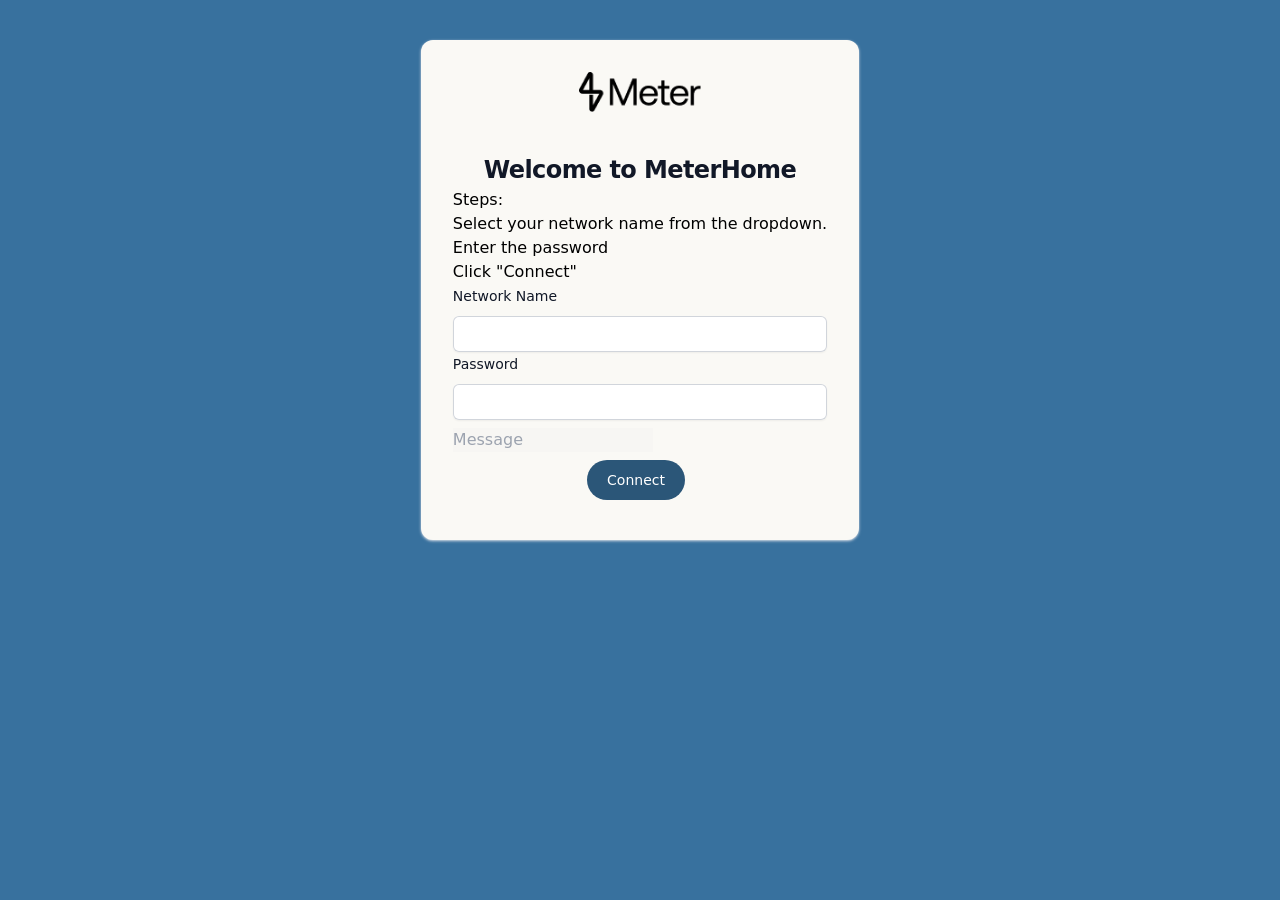
<file: components/fs_image/src/index.html>
<!doctype html>
<html>
<head>
  <meta charset="UTF-8">
  <meta name="viewport" content="width=device-width, initial-scale=1.0">
  <link href="./output.css" rel="stylesheet">
  <link rel="icon" href="[data-uri]">
  <title>MeterHome</title>
</head>
<body class="antialiased bg-azure-300 flex items-center">
    
    <div class="max-w-lg mx-auto my-10 bg-mh-white p-8 rounded-xl shadow shadow-slate-300">
        <div class=" mx-auto ">
            <div class="sm:mx-auto sm:w-full sm:max-w-sm">
                 <img class="mx-auto h-10 w-auto" alt="" src="[data-uri]" />
                 <h2 class="mt-10 text-center text-2xl/9 font-bold tracking-tight text-gray-900">Welcome to MeterHome</h2>
                 <span class="mt-10 text-center">Steps:</span>
                 <ul>
                    <li>Select your network name from the dropdown.</li>
                    <li>Enter the password</li>
                    <li>Click "Connect" </li>
                 </ul>
                </div>
            
            <div>
                <label for="ssid" class="block text-sm/6 font-medium text-gray-900">Network Name</label>
                <div class="mt-2">
                <input id="ssid" name="ssid" type="text"  required class="block w-full rounded-md border-0 py-1.5 text-gray-900 shadow-sm ring-1 ring-inset ring-gray-300 placeholder:text-gray-400 focus:ring-2 focus:ring-inset focus:ring-indigo-600 sm:text-sm/6">
                <span id="show-wifi-list" class="icon"></span>
                </div>
            </div>

            <div>
                <div class="flex items-center justify-between">
                <label for="password" class="block text-sm/6 font-medium text-gray-900">Password</label>
            
                </div>
                <div class="mt-2">
                <input id="password" name="password" type="password" autocomplete="current-password" required class="block w-full rounded-md border-0 py-1.5 text-gray-900 shadow-sm ring-1 ring-inset ring-gray-300 placeholder:text-gray-400 focus:ring-2 focus:ring-inset focus:ring-indigo-600 sm:text-sm/6">
                </div>
                <div class="my-2"><input id="message" disabled type="text" readonly placeholder="Message" /></div>
            </div>
            <div class="text-center mx-auto"><button id="start-connect"  
                type="button" class="text-white bg-azure hover:bg-azure-800 focus:outline-none focus:ring-4 focus:ring-azure-300 font-medium rounded-full text-sm px-5 py-2.5 text-center me-2 mb-2 dark:bg-azure-600 dark:hover:bg-azure-700 dark:focus:ring-azure-800" onclick="postNetworkData()">Connect</button>
            </div>
            
        </div>
    </div>

   </body>
</body>
</html>

<script src="./script.js"></script>
</file>
<file: components/fs_image/src/output.css>
*, ::before, ::after {
    --tw-border-spacing-x: 0;
    --tw-border-spacing-y: 0;
    --tw-translate-x: 0;
    --tw-translate-y: 0;
    --tw-rotate: 0;
    --tw-skew-x: 0;
    --tw-skew-y: 0;
    --tw-scale-x: 1;
    --tw-scale-y: 1;
    --tw-pan-x:  ;
    --tw-pan-y:  ;
    --tw-pinch-zoom:  ;
    --tw-scroll-snap-strictness: proximity;
    --tw-gradient-from-position:  ;
    --tw-gradient-via-position:  ;
    --tw-gradient-to-position:  ;
    --tw-ordinal:  ;
    --tw-slashed-zero:  ;
    --tw-numeric-figure:  ;
    --tw-numeric-spacing:  ;
    --tw-numeric-fraction:  ;
    --tw-ring-inset:  ;
    --tw-ring-offset-width: 0px;
    --tw-ring-offset-color: #fff;
    --tw-ring-color: rgb(59 130 246 / 0.5);
    --tw-ring-offset-shadow: 0 0 #0000;
    --tw-ring-shadow: 0 0 #0000;
    --tw-shadow: 0 0 #0000;
    --tw-shadow-colored: 0 0 #0000;
    --tw-blur:  ;
    --tw-brightness:  ;
    --tw-contrast:  ;
    --tw-grayscale:  ;
    --tw-hue-rotate:  ;
    --tw-invert:  ;
    --tw-saturate:  ;
    --tw-sepia:  ;
    --tw-drop-shadow:  ;
    --tw-backdrop-blur:  ;
    --tw-backdrop-brightness:  ;
    --tw-backdrop-contrast:  ;
    --tw-backdrop-grayscale:  ;
    --tw-backdrop-hue-rotate:  ;
    --tw-backdrop-invert:  ;
    --tw-backdrop-opacity:  ;
    --tw-backdrop-saturate:  ;
    --tw-backdrop-sepia:  ;
    --tw-contain-size:  ;
    --tw-contain-layout:  ;
    --tw-contain-paint:  ;
    --tw-contain-style:  ;
  }
  
  ::backdrop {
    --tw-border-spacing-x: 0;
    --tw-border-spacing-y: 0;
    --tw-translate-x: 0;
    --tw-translate-y: 0;
    --tw-rotate: 0;
    --tw-skew-x: 0;
    --tw-skew-y: 0;
    --tw-scale-x: 1;
    --tw-scale-y: 1;
    --tw-pan-x:  ;
    --tw-pan-y:  ;
    --tw-pinch-zoom:  ;
    --tw-scroll-snap-strictness: proximity;
    --tw-gradient-from-position:  ;
    --tw-gradient-via-position:  ;
    --tw-gradient-to-position:  ;
    --tw-ordinal:  ;
    --tw-slashed-zero:  ;
    --tw-numeric-figure:  ;
    --tw-numeric-spacing:  ;
    --tw-numeric-fraction:  ;
    --tw-ring-inset:  ;
    --tw-ring-offset-width: 0px;
    --tw-ring-offset-color: #fff;
    --tw-ring-color: rgb(59 130 246 / 0.5);
    --tw-ring-offset-shadow: 0 0 #0000;
    --tw-ring-shadow: 0 0 #0000;
    --tw-shadow: 0 0 #0000;
    --tw-shadow-colored: 0 0 #0000;
    --tw-blur:  ;
    --tw-brightness:  ;
    --tw-contrast:  ;
    --tw-grayscale:  ;
    --tw-hue-rotate:  ;
    --tw-invert:  ;
    --tw-saturate:  ;
    --tw-sepia:  ;
    --tw-drop-shadow:  ;
    --tw-backdrop-blur:  ;
    --tw-backdrop-brightness:  ;
    --tw-backdrop-contrast:  ;
    --tw-backdrop-grayscale:  ;
    --tw-backdrop-hue-rotate:  ;
    --tw-backdrop-invert:  ;
    --tw-backdrop-opacity:  ;
    --tw-backdrop-saturate:  ;
    --tw-backdrop-sepia:  ;
    --tw-contain-size:  ;
    --tw-contain-layout:  ;
    --tw-contain-paint:  ;
    --tw-contain-style:  ;
  }
  
  /*
  ! tailwindcss v3.4.14 | MIT License | https://tailwindcss.com
  */
  
  /*
  1. Prevent padding and border from affecting element width. (https://github.com/mozdevs/cssremedy/issues/4)
  2. Allow adding a border to an element by just adding a border-width. (https://github.com/tailwindcss/tailwindcss/pull/116)
  */
  
  *,
  ::before,
  ::after {
    box-sizing: border-box;
    /* 1 */
    border-width: 0;
    /* 2 */
    border-style: solid;
    /* 2 */
    border-color: #e5e7eb;
    /* 2 */
  }
  
  ::before,
  ::after {
    --tw-content: '';
  }
  
  /*
  1. Use a consistent sensible line-height in all browsers.
  2. Prevent adjustments of font size after orientation changes in iOS.
  3. Use a more readable tab size.
  4. Use the user's configured `sans` font-family by default.
  5. Use the user's configured `sans` font-feature-settings by default.
  6. Use the user's configured `sans` font-variation-settings by default.
  7. Disable tap highlights on iOS
  */
  
  html,
  :host {
    line-height: 1.5;
    /* 1 */
    -webkit-text-size-adjust: 100%;
    /* 2 */
    -moz-tab-size: 4;
    /* 3 */
    -o-tab-size: 4;
       tab-size: 4;
    /* 3 */
    font-family: ui-sans-serif, system-ui, sans-serif, "Apple Color Emoji", "Segoe UI Emoji", "Segoe UI Symbol", "Noto Color Emoji";
    /* 4 */
    font-feature-settings: normal;
    /* 5 */
    font-variation-settings: normal;
    /* 6 */
    -webkit-tap-highlight-color: transparent;
    /* 7 */
  }
  
  /*
  1. Remove the margin in all browsers.
  2. Inherit line-height from `html` so users can set them as a class directly on the `html` element.
  */
  
  body {
    margin: 0;
    /* 1 */
    line-height: inherit;
    /* 2 */
  }
  
  /*
  1. Add the correct height in Firefox.
  2. Correct the inheritance of border color in Firefox. (https://bugzilla.mozilla.org/show_bug.cgi?id=190655)
  3. Ensure horizontal rules are visible by default.
  */
  
  hr {
    height: 0;
    /* 1 */
    color: inherit;
    /* 2 */
    border-top-width: 1px;
    /* 3 */
  }
  
  /*
  Add the correct text decoration in Chrome, Edge, and Safari.
  */
  
  abbr:where([title]) {
    -webkit-text-decoration: underline dotted;
            text-decoration: underline dotted;
  }
  
  /*
  Remove the default font size and weight for headings.
  */
  
  h1,
  h2,
  h3,
  h4,
  h5,
  h6 {
    font-size: inherit;
    font-weight: inherit;
  }
  
  /*
  Reset links to optimize for opt-in styling instead of opt-out.
  */
  
  a {
    color: inherit;
    text-decoration: inherit;
  }
  
  /*
  Add the correct font weight in Edge and Safari.
  */
  
  b,
  strong {
    font-weight: bolder;
  }
  
  /*
  1. Use the user's configured `mono` font-family by default.
  2. Use the user's configured `mono` font-feature-settings by default.
  3. Use the user's configured `mono` font-variation-settings by default.
  4. Correct the odd `em` font sizing in all browsers.
  */
  
  code,
  kbd,
  samp,
  pre {
    font-family: ui-monospace, SFMono-Regular, Menlo, Monaco, Consolas, "Liberation Mono", "Courier New", monospace;
    /* 1 */
    font-feature-settings: normal;
    /* 2 */
    font-variation-settings: normal;
    /* 3 */
    font-size: 1em;
    /* 4 */
  }
  
  /*
  Add the correct font size in all browsers.
  */
  
  small {
    font-size: 80%;
  }
  
  /*
  Prevent `sub` and `sup` elements from affecting the line height in all browsers.
  */
  
  sub,
  sup {
    font-size: 75%;
    line-height: 0;
    position: relative;
    vertical-align: baseline;
  }
  
  sub {
    bottom: -0.25em;
  }
  
  sup {
    top: -0.5em;
  }
  
  /*
  1. Remove text indentation from table contents in Chrome and Safari. (https://bugs.chromium.org/p/chromium/issues/detail?id=999088, https://bugs.webkit.org/show_bug.cgi?id=201297)
  2. Correct table border color inheritance in all Chrome and Safari. (https://bugs.chromium.org/p/chromium/issues/detail?id=935729, https://bugs.webkit.org/show_bug.cgi?id=195016)
  3. Remove gaps between table borders by default.
  */
  
  table {
    text-indent: 0;
    /* 1 */
    border-color: inherit;
    /* 2 */
    border-collapse: collapse;
    /* 3 */
  }
  
  /*
  1. Change the font styles in all browsers.
  2. Remove the margin in Firefox and Safari.
  3. Remove default padding in all browsers.
  */
  
  button,
  input,
  optgroup,
  select,
  textarea {
    font-family: inherit;
    /* 1 */
    font-feature-settings: inherit;
    /* 1 */
    font-variation-settings: inherit;
    /* 1 */
    font-size: 100%;
    /* 1 */
    font-weight: inherit;
    /* 1 */
    line-height: inherit;
    /* 1 */
    letter-spacing: inherit;
    /* 1 */
    color: inherit;
    /* 1 */
    margin: 0;
    /* 2 */
    padding: 0;
    /* 3 */
  }
  
  /*
  Remove the inheritance of text transform in Edge and Firefox.
  */
  
  button,
  select {
    text-transform: none;
  }
  
  /*
  1. Correct the inability to style clickable types in iOS and Safari.
  2. Remove default button styles.
  */
  
  button,
  input:where([type='button']),
  input:where([type='reset']),
  input:where([type='submit']) {
    -webkit-appearance: button;
    /* 1 */
    background-color: transparent;
    /* 2 */
    background-image: none;
    /* 2 */
  }
  
  /*
  Use the modern Firefox focus style for all focusable elements.
  */
  
  :-moz-focusring {
    outline: auto;
  }
  
  /*
  Remove the additional `:invalid` styles in Firefox. (https://github.com/mozilla/gecko-dev/blob/2f9eacd9d3d995c937b4251a5557d95d494c9be1/layout/style/res/forms.css#L728-L737)
  */
  
  :-moz-ui-invalid {
    box-shadow: none;
  }
  
  /*
  Add the correct vertical alignment in Chrome and Firefox.
  */
  
  progress {
    vertical-align: baseline;
  }
  
  /*
  Correct the cursor style of increment and decrement buttons in Safari.
  */
  
  ::-webkit-inner-spin-button,
  ::-webkit-outer-spin-button {
    height: auto;
  }
  
  /*
  1. Correct the odd appearance in Chrome and Safari.
  2. Correct the outline style in Safari.
  */
  
  [type='search'] {
    -webkit-appearance: textfield;
    /* 1 */
    outline-offset: -2px;
    /* 2 */
  }
  
  /*
  Remove the inner padding in Chrome and Safari on macOS.
  */
  
  ::-webkit-search-decoration {
    -webkit-appearance: none;
  }
  
  /*
  1. Correct the inability to style clickable types in iOS and Safari.
  2. Change font properties to `inherit` in Safari.
  */
  
  ::-webkit-file-upload-button {
    -webkit-appearance: button;
    /* 1 */
    font: inherit;
    /* 2 */
  }
  
  /*
  Add the correct display in Chrome and Safari.
  */
  
  summary {
    display: list-item;
  }
  
  /*
  Removes the default spacing and border for appropriate elements.
  */
  
  blockquote,
  dl,
  dd,
  h1,
  h2,
  h3,
  h4,
  h5,
  h6,
  hr,
  figure,
  p,
  pre {
    margin: 0;
  }
  
  fieldset {
    margin: 0;
    padding: 0;
  }
  
  legend {
    padding: 0;
  }
  
  ol,
  ul,
  menu {
    list-style: none;
    margin: 0;
    padding: 0;
  }
  
  /*
  Reset default styling for dialogs.
  */
  
  dialog {
    padding: 0;
  }
  
  /*
  Prevent resizing textareas horizontally by default.
  */
  
  textarea {
    resize: vertical;
  }
  
  /*
  1. Reset the default placeholder opacity in Firefox. (https://github.com/tailwindlabs/tailwindcss/issues/3300)
  2. Set the default placeholder color to the user's configured gray 400 color.
  */
  
  input::-moz-placeholder, textarea::-moz-placeholder {
    opacity: 1;
    /* 1 */
    color: #9ca3af;
    /* 2 */
  }
  
  input::placeholder,
  textarea::placeholder {
    opacity: 1;
    /* 1 */
    color: #9ca3af;
    /* 2 */
  }
  
  /*
  Set the default cursor for buttons.
  */
  
  button,
  [role="button"] {
    cursor: pointer;
  }
  
  /*
  Make sure disabled buttons don't get the pointer cursor.
  */
  
  :disabled {
    cursor: default;
  }
  
  /*
  1. Make replaced elements `display: block` by default. (https://github.com/mozdevs/cssremedy/issues/14)
  2. Add `vertical-align: middle` to align replaced elements more sensibly by default. (https://github.com/jensimmons/cssremedy/issues/14#issuecomment-634934210)
     This can trigger a poorly considered lint error in some tools but is included by design.
  */
  
  img,
  svg,
  video,
  canvas,
  audio,
  iframe,
  embed,
  object {
    display: block;
    /* 1 */
    vertical-align: middle;
    /* 2 */
  }
  
  /*
  Constrain images and videos to the parent width and preserve their intrinsic aspect ratio. (https://github.com/mozdevs/cssremedy/issues/14)
  */
  
  img,
  video {
    max-width: 100%;
    height: auto;
  }
  
  /* Make elements with the HTML hidden attribute stay hidden by default */
  
  [hidden]:where(:not([hidden="until-found"])) {
    display: none;
  }
  
  .container {
    width: 100%;
  }
  
  @media (min-width: 640px) {
    .container {
      max-width: 640px;
    }
  }
  
  @media (min-width: 768px) {
    .container {
      max-width: 768px;
    }
  }
  
  @media (min-width: 1024px) {
    .container {
      max-width: 1024px;
    }
  }
  
  @media (min-width: 1280px) {
    .container {
      max-width: 1280px;
    }
  }
  
  @media (min-width: 1536px) {
    .container {
      max-width: 1536px;
    }
  }
  
  .mx-auto {
    margin-left: auto;
    margin-right: auto;
  }
  
  .my-10 {
    margin-top: 2.5rem;
    margin-bottom: 2.5rem;
  }
  
  .my-2 {
    margin-top: 0.5rem;
    margin-bottom: 0.5rem;
  }
  
  .mb-2 {
    margin-bottom: 0.5rem;
  }
  
  .me-2 {
    margin-inline-end: 0.5rem;
  }
  
  .mt-10 {
    margin-top: 2.5rem;
  }
  
  .mt-2 {
    margin-top: 0.5rem;
  }
  
  .block {
    display: block;
  }
  
  .flex {
    display: flex;
  }
  
  .h-10 {
    height: 2.5rem;
  }
  
  .min-h-20 {
    min-height: 5rem;
  }
  
  .min-h-full {
    min-height: 100%;
  }
  
  .w-auto {
    width: auto;
  }
  
  .w-full {
    width: 100%;
  }
  
  .min-w-20 {
    min-width: 5rem;
  }
  
  .max-w-lg {
    max-width: 32rem;
  }
  
  .flex-col {
    flex-direction: column;
  }
  
  .items-center {
    align-items: center;
  }
  
  .justify-center {
    justify-content: center;
  }
  
  .justify-between {
    justify-content: space-between;
  }
  
  .rounded-full {
    border-radius: 9999px;
  }
  
  .rounded-md {
    border-radius: 0.375rem;
  }
  
  .rounded-xl {
    border-radius: 0.75rem;
  }
  
  .border-0 {
    border-width: 0px;
  }
  
  .bg-azure {
    --tw-bg-opacity: 1;
    background-color: rgb(43 86 120 / var(--tw-bg-opacity));
  }
  
  .bg-azure-800 {
    --tw-bg-opacity: 1;
    background-color: rgb(30 59 82 / var(--tw-bg-opacity));
  }
  
  .bg-black {
    --tw-bg-opacity: 1;
    background-color: rgb(0 0 0 / var(--tw-bg-opacity));
  }
  
  .bg-mh-white {
    --tw-bg-opacity: 1;
    background-color: rgb(250 249 245 / var(--tw-bg-opacity));
  }
  
  .bg-azure-300 {
    --tw-bg-opacity: 1;
    background-color: rgb(56 113 158 / var(--tw-bg-opacity));
  }
  
  .object-none {
    -o-object-fit: none;
       object-fit: none;
  }
  
  .object-center {
    -o-object-position: center;
       object-position: center;
  }
  
  .p-8 {
    padding: 2rem;
  }
  
  .px-5 {
    padding-left: 1.25rem;
    padding-right: 1.25rem;
  }
  
  .px-6 {
    padding-left: 1.5rem;
    padding-right: 1.5rem;
  }
  
  .py-1\.5 {
    padding-top: 0.375rem;
    padding-bottom: 0.375rem;
  }
  
  .py-12 {
    padding-top: 3rem;
    padding-bottom: 3rem;
  }
  
  .py-2\.5 {
    padding-top: 0.625rem;
    padding-bottom: 0.625rem;
  }
  
  .text-center {
    text-align: center;
  }
  
  .text-2xl\/9 {
    font-size: 1.5rem;
    line-height: 2.25rem;
  }
  
  .text-sm {
    font-size: 0.875rem;
    line-height: 1.25rem;
  }
  
  .text-sm\/6 {
    font-size: 0.875rem;
    line-height: 1.5rem;
  }
  
  .font-bold {
    font-weight: 700;
  }
  
  .font-medium {
    font-weight: 500;
  }
  
  .tracking-tight {
    letter-spacing: -0.025em;
  }
  
  .text-gray-900 {
    --tw-text-opacity: 1;
    color: rgb(17 24 39 / var(--tw-text-opacity));
  }
  
  .text-white {
    --tw-text-opacity: 1;
    color: rgb(255 255 255 / var(--tw-text-opacity));
  }
  
  .antialiased {
    -webkit-font-smoothing: antialiased;
    -moz-osx-font-smoothing: grayscale;
  }
  
  .shadow {
    --tw-shadow: 0 1px 3px 0 rgb(0 0 0 / 0.1), 0 1px 2px -1px rgb(0 0 0 / 0.1);
    --tw-shadow-colored: 0 1px 3px 0 var(--tw-shadow-color), 0 1px 2px -1px var(--tw-shadow-color);
    box-shadow: var(--tw-ring-offset-shadow, 0 0 #0000), var(--tw-ring-shadow, 0 0 #0000), var(--tw-shadow);
  }
  
  .shadow-sm {
    --tw-shadow: 0 1px 2px 0 rgb(0 0 0 / 0.05);
    --tw-shadow-colored: 0 1px 2px 0 var(--tw-shadow-color);
    box-shadow: var(--tw-ring-offset-shadow, 0 0 #0000), var(--tw-ring-shadow, 0 0 #0000), var(--tw-shadow);
  }
  
  .shadow-slate-300 {
    --tw-shadow-color: #cbd5e1;
    --tw-shadow: var(--tw-shadow-colored);
  }
  
  .ring-1 {
    --tw-ring-offset-shadow: var(--tw-ring-inset) 0 0 0 var(--tw-ring-offset-width) var(--tw-ring-offset-color);
    --tw-ring-shadow: var(--tw-ring-inset) 0 0 0 calc(1px + var(--tw-ring-offset-width)) var(--tw-ring-color);
    box-shadow: var(--tw-ring-offset-shadow), var(--tw-ring-shadow), var(--tw-shadow, 0 0 #0000);
  }
  
  .ring-inset {
    --tw-ring-inset: inset;
  }
  
  .ring-gray-300 {
    --tw-ring-opacity: 1;
    --tw-ring-color: rgb(209 213 219 / var(--tw-ring-opacity));
  }
  
  .placeholder\:text-gray-400::-moz-placeholder {
    --tw-text-opacity: 1;
    color: rgb(156 163 175 / var(--tw-text-opacity));
  }
  
  .placeholder\:text-gray-400::placeholder {
    --tw-text-opacity: 1;
    color: rgb(156 163 175 / var(--tw-text-opacity));
  }
  
  .hover\:bg-azure-800:hover {
    --tw-bg-opacity: 1;
    background-color: rgb(30 59 82 / var(--tw-bg-opacity));
  }
  
  .focus\:outline-none:focus {
    outline: 2px solid transparent;
    outline-offset: 2px;
  }
  
  .focus\:ring-2:focus {
    --tw-ring-offset-shadow: var(--tw-ring-inset) 0 0 0 var(--tw-ring-offset-width) var(--tw-ring-offset-color);
    --tw-ring-shadow: var(--tw-ring-inset) 0 0 0 calc(2px + var(--tw-ring-offset-width)) var(--tw-ring-color);
    box-shadow: var(--tw-ring-offset-shadow), var(--tw-ring-shadow), var(--tw-shadow, 0 0 #0000);
  }
  
  .focus\:ring-4:focus {
    --tw-ring-offset-shadow: var(--tw-ring-inset) 0 0 0 var(--tw-ring-offset-width) var(--tw-ring-offset-color);
    --tw-ring-shadow: var(--tw-ring-inset) 0 0 0 calc(4px + var(--tw-ring-offset-width)) var(--tw-ring-color);
    box-shadow: var(--tw-ring-offset-shadow), var(--tw-ring-shadow), var(--tw-shadow, 0 0 #0000);
  }
  
  .focus\:ring-inset:focus {
    --tw-ring-inset: inset;
  }
  
  .focus\:ring-azure-300:focus {
    --tw-ring-opacity: 1;
    --tw-ring-color: rgb(56 113 158 / var(--tw-ring-opacity));
  }
  
  .focus\:ring-indigo-600:focus {
    --tw-ring-opacity: 1;
    --tw-ring-color: rgb(79 70 229 / var(--tw-ring-opacity));
  }
  
  @media (min-width: 640px) {
    .sm\:mx-auto {
      margin-left: auto;
      margin-right: auto;
    }
  
    .sm\:w-full {
      width: 100%;
    }
  
    .sm\:max-w-sm {
      max-width: 24rem;
    }
  
    .sm\:text-sm\/6 {
      font-size: 0.875rem;
      line-height: 1.5rem;
    }
  }
  
  @media (min-width: 1024px) {
    .lg\:px-8 {
      padding-left: 2rem;
      padding-right: 2rem;
    }
  }
  
  @media (prefers-color-scheme: dark) {
    .dark\:bg-azure-600 {
      --tw-bg-opacity: 1;
      background-color: rgb(36 73 101 / var(--tw-bg-opacity));
    }
  
    .dark\:focus\:ring-azure-800:focus {
      --tw-ring-opacity: 1;
      --tw-ring-color: rgb(30 59 82 / var(--tw-ring-opacity));
    }
  }
</file>
